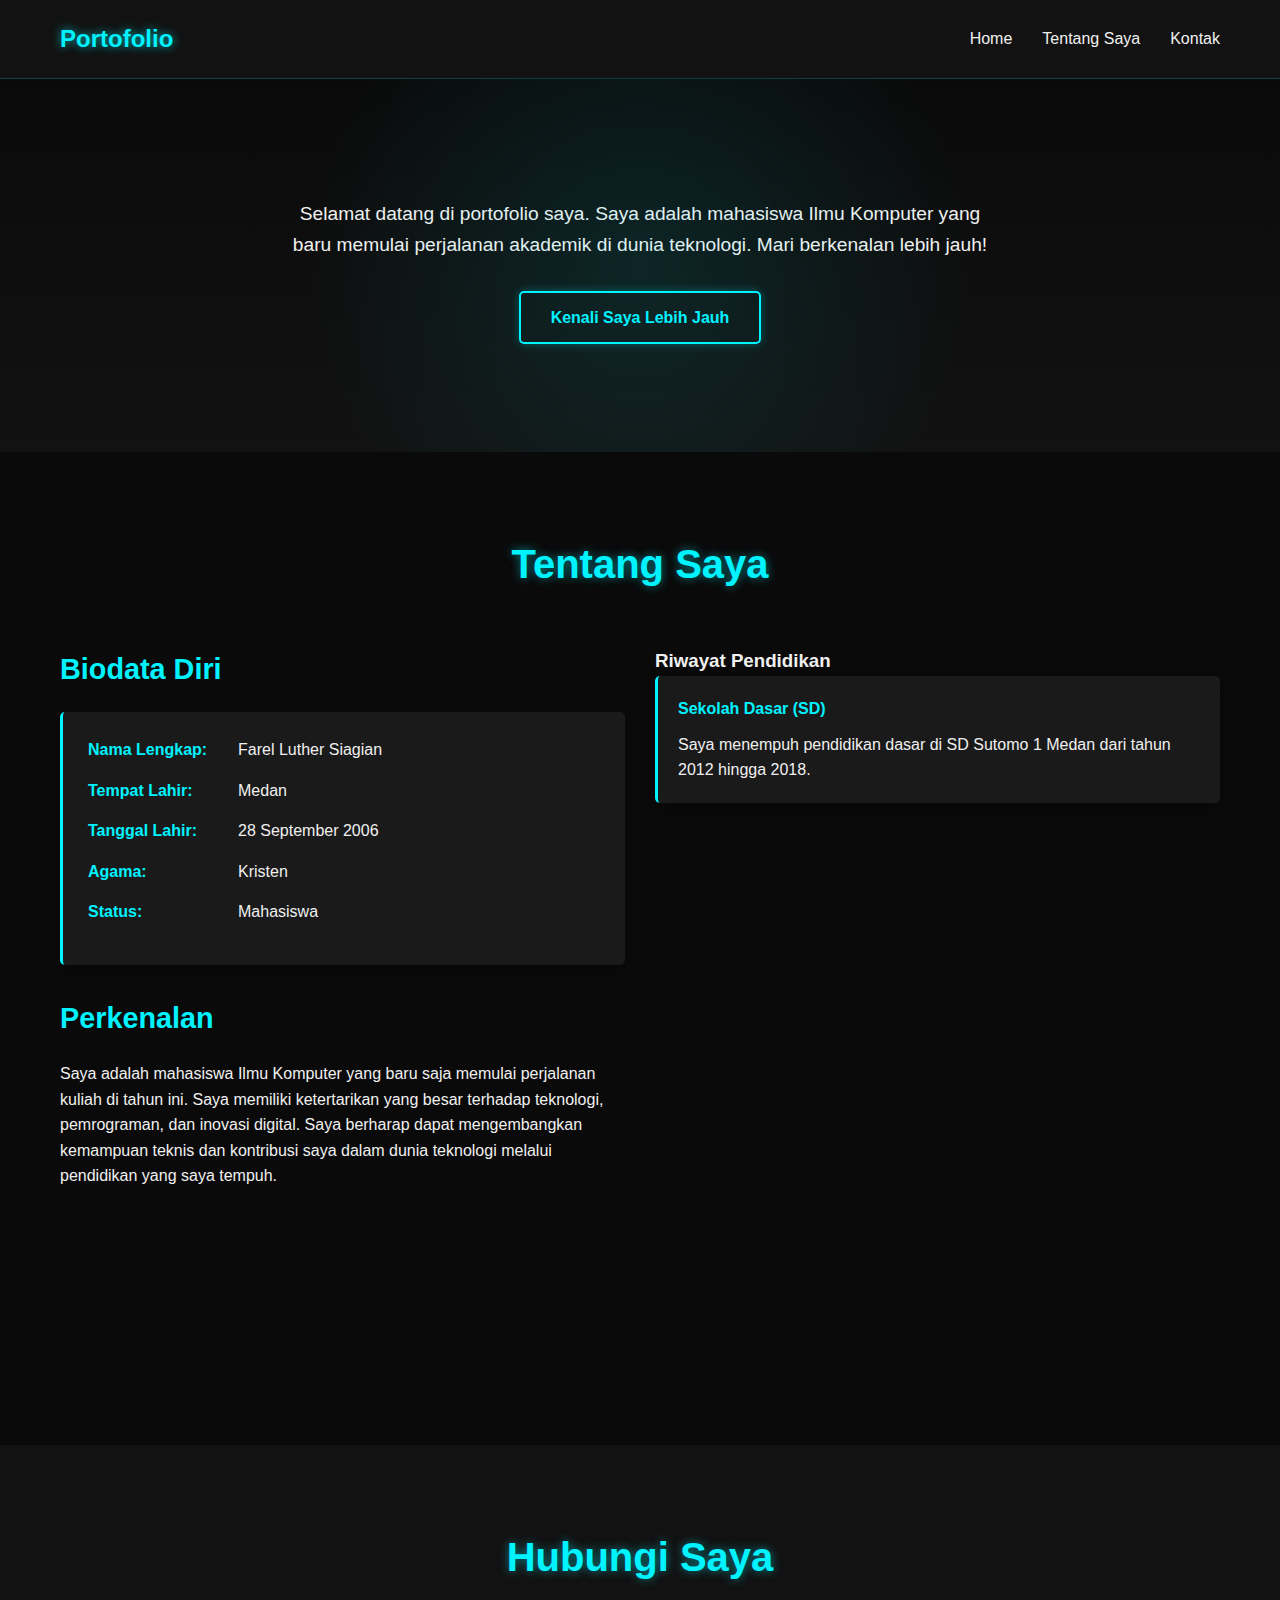
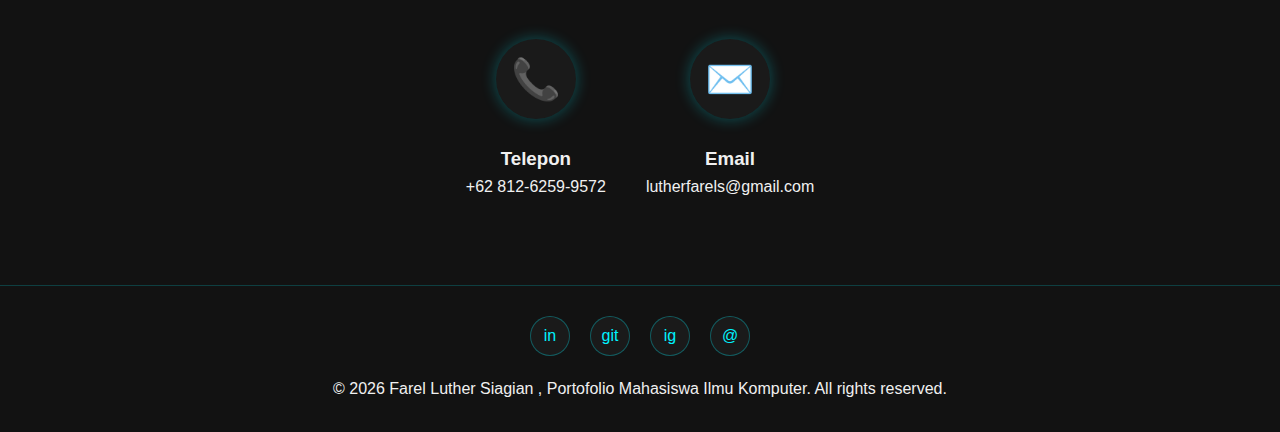
<file: Coding2an/index.html>
<!DOCTYPE html>
<html lang="id">
<head>
    <meta charset="UTF-8">
    <meta name="viewport" content="width=device-width, initial-scale=1.0">
    <title>Portofolio Mahasiswa Ilmu Komputer</title>
    <link rel="stylesheet" href="style.css">
</head>
<body>
    <header>
        <div class="container">
            <nav>
                <div class="logo">Portofolio</div>
                <ul class="nav-links">
                    <li><a href="#home">Home</a></li>
                    <li><a href="#about">Tentang Saya</a></li>
                    <li><a href="#contact">Kontak</a></li>
                </ul>
                <div class="hamburger">
                    <span></span>
                    <span></span>
                    <span></span>
                </div>
            </nav>
        </div>
    </header>

    <section id="home" class="hero">
        <div class="container">
            <h1>Halo, Saya Mahasiswa Ilmu Komputer</h1>
            <p>Selamat datang di portofolio saya. Saya adalah mahasiswa Ilmu Komputer yang baru memulai perjalanan akademik di dunia teknologi. Mari berkenalan lebih jauh!</p>
            <a href="#about" class="btn">Kenali Saya Lebih Jauh</a>
        </div>
    </section>

    <section id="about" class="about">
        <div class="container">
            <h2 class="section-title">Tentang Saya</h2>
            <div class="about-content">
                <div class="about-text">
                    <h3>Biodata Diri</h3>
                    <div class="biodata">
                        <div class="biodata-item">
                            <span class="biodata-label">Nama Lengkap:</span>
                            <span>Farel Luther Siagian</span>
                        </div>
                        <div class="biodata-item">
                            <span class="biodata-label">Tempat Lahir:</span>
                            <span>Medan</span>
                        </div>
                        <div class="biodata-item">
                            <span class="biodata-label">Tanggal Lahir:</span>
                            <span>28 September 2006</span>
                        </div>
                        <div class="biodata-item">
                            <span class="biodata-label">Agama:</span>
                            <span>Kristen</span>
                        </div>
                        <div class="biodata-item">
                            <span class="biodata-label">Status:</span>
                            <span>Mahasiswa</span>
                        </div>
                    </div>
                    
                    <h3>Perkenalan</h3>
                    <p>Saya adalah mahasiswa Ilmu Komputer yang baru saja memulai perjalanan kuliah di tahun ini. Saya memiliki ketertarikan yang besar terhadap teknologi, pemrograman, dan inovasi digital. Saya berharap dapat mengembangkan kemampuan teknis dan kontribusi saya dalam dunia teknologi melalui pendidikan yang saya tempuh.</p>
                </div>
                <div class="education-timeline">
                    <h3>Riwayat Pendidikan</h3>
                    <div class="timeline-item">
                        <h4>Sekolah Dasar (SD)</h4>
                        <p>Saya menempuh pendidikan dasar di SD Sutomo 1 Medan dari tahun 2012 hingga 2018.</p>
                    </div>
                    <div class="timeline-item">
                        <h4>Sekolah Menengah Pertama (SMP)</h4>
                        <p>Saya melanjutkan pendidikan di SMP Sutomo 1 Medan dari tahun 2018 hingga 2021. Di SMP, saya mulai tertarik dengan pemrograman sederhana karena ada mata pelajaran Lab. Komputer. Dan bahasa pemrograman yang saya adalah Phyton.</p>
                    </div>
                    <div class="timeline-item">
                        <h4>Sekolah Menengah Atas (SMA)</h4>
                        <p>Saya bersekolah di SMA Sutomo 1 Medan dari tahun 2021 hingga 2024 dengan jurusan IPA.</p>
                    </div>
                    <div class="timeline-item">
                        <h4>Perguruan Tinggi</h4>
                        <p>Saat ini saya sedang menempuh pendidikan S1 di Fakultas Matematika dan Ilmu Pengetahuan Alam, Universitas Negeri Medan. Saya baru saja memulai perjalanan ini dan sangat antusias untuk mempelajari lebih dalam tentang ilmu komputer dan teknologi terkini.</p>
                    </div>
                </div>
            </div>
        </div>
    </section>

    <section id="contact" class="contact">
        <div class="container">
            <h2 class="section-title">Hubungi Saya</h2>
            <div class="contact-info">
                <div class="contact-item">
                    <div class="contact-icon">📞</div>
                    <div class="contact-details">
                        <h3>Telepon</h3>
                        <p>+62 812-6259-9572</p>
                    </div>
                </div>
                <div class="contact-item">
                    <div class="contact-icon">✉️</div>
                    <div class="contact-details">
                        <h3>Email</h3>
                        <p>lutherfarels@gmail.com</p>
                    </div>
                </div>
            </div>
        </div>
    </section>

    <footer>
        <div class="container">
            <div class="social-links">
                <a href="#" aria-label="LinkedIn">in</a>
                <a href="#" aria-label="GitHub">git</a>
                <a href="#" aria-label="Instagram">ig</a>
                <a href="#" aria-label="Email">@</a>
            </div>
            <p>&copy; <span id="current-year">2025</span> Farel Luther Siagian , Portofolio Mahasiswa Ilmu Komputer. All rights reserved.</p>
        </div>
    </footer>

    <script src="script.js"></script>
</body>
</html>
</file>
<file: Coding2an/style.css>
/* CSS Variables */
:root {
    --primary-color: #0a0a0a;
    --secondary-color: #121212;
    --accent-color: #00f3ff;
    --text-color: #f0f0f0;
    --card-bg: #1a1a1a;
}

/* Reset dan Base Styles */
* {
    margin: 0;
    padding: 0;
    box-sizing: border-box;
    font-family: 'Segoe UI', Tahoma, Geneva, Verdana, sans-serif;
}

body {
    background-color: var(--primary-color);
    color: var(--text-color);
    line-height: 1.6;
    overflow-x: hidden;
}

.container {
    max-width: 1200px;
    margin: 0 auto;
    padding: 0 20px;
}

/* Header Styles */
header {
    background-color: var(--secondary-color);
    padding: 20px 0;
    border-bottom: 1px solid rgba(0, 243, 255, 0.2);
    position: sticky;
    top: 0;
    z-index: 100;
}

nav {
    display: flex;
    justify-content: space-between;
    align-items: center;
}

.logo {
    font-size: 1.5rem;
    font-weight: bold;
    color: var(--accent-color);
    text-shadow: 0 0 10px rgba(0, 243, 255, 0.7);
}

.nav-links {
    display: flex;
    list-style: none;
}

.nav-links li {
    margin-left: 30px;
}

.nav-links a {
    color: var(--text-color);
    text-decoration: none;
    transition: color 0.3s;
    position: relative;
}

.nav-links a:hover {
    color: var(--accent-color);
}

.nav-links a::after {
    content: '';
    position: absolute;
    width: 0;
    height: 2px;
    bottom: -5px;
    left: 0;
    background-color: var(--accent-color);
    transition: width 0.3s;
}

.nav-links a:hover::after {
    width: 100%;
}

.hamburger {
    display: none;
    flex-direction: column;
    cursor: pointer;
}

.hamburger span {
    width: 25px;
    height: 3px;
    background-color: var(--text-color);
    margin: 3px 0;
    transition: 0.3s;
}

/* Hero Section */
.hero {
    padding: 100px 0;
    text-align: center;
    background: linear-gradient(to bottom, var(--primary-color), var(--secondary-color));
    position: relative;
}

.hero::before {
    content: '';
    position: absolute;
    top: 0;
    left: 0;
    right: 0;
    bottom: 0;
    background: radial-gradient(circle at 50% 50%, rgba(0, 243, 255, 0.1) 0%, transparent 50%);
    pointer-events: none;
}

.hero h1 {
    font-size: 3rem;
    margin-bottom: 20px;
    color: var(--accent-color);
    text-shadow: 0 0 15px rgba(0, 243, 255, 0.5);
    animation: glow 2s ease-in-out infinite alternate;
}

@keyframes glow {
    from {
        text-shadow: 0 0 15px rgba(0, 243, 255, 0.5);
    }
    to {
        text-shadow: 0 0 20px rgba(0, 243, 255, 0.8), 0 0 30px rgba(0, 243, 255, 0.6);
    }
}

.hero p {
    font-size: 1.2rem;
    max-width: 700px;
    margin: 0 auto 30px;
}

.btn {
    display: inline-block;
    padding: 12px 30px;
    background-color: transparent;
    color: var(--accent-color);
    border: 2px solid var(--accent-color);
    border-radius: 5px;
    text-decoration: none;
    font-weight: bold;
    transition: all 0.3s;
    box-shadow: 0 0 10px rgba(0, 243, 255, 0.3);
    cursor: pointer;
    position: relative;
    overflow: hidden;
}

.btn::before {
    content: '';
    position: absolute;
    top: 0;
    left: -100%;
    width: 100%;
    height: 100%;
    background: linear-gradient(90deg, transparent, rgba(0, 243, 255, 0.2), transparent);
    transition: 0.5s;
}

.btn:hover::before {
    left: 100%;
}

.btn:hover {
    background-color: var(--accent-color);
    color: var(--primary-color);
    box-shadow: 0 0 20px rgba(0, 243, 255, 0.7);
    transform: translateY(-3px);
}

/* Section Styles */
section {
    padding: 80px 0;
}

.section-title {
    text-align: center;
    margin-bottom: 50px;
    color: var(--accent-color);
    font-size: 2.5rem;
    text-shadow: 0 0 10px rgba(0, 243, 255, 0.5);
}

/* About Section */
.about-content {
    display: flex;
    flex-wrap: wrap;
    justify-content: space-between;
    align-items: flex-start;
}

.about-text {
    flex: 1;
    min-width: 300px;
    padding-right: 30px;
}

.about-text h3 {
    color: var(--accent-color);
    margin-bottom: 20px;
    font-size: 1.8rem;
}

.biodata {
    background-color: var(--card-bg);
    padding: 25px;
    border-radius: 5px;
    margin-bottom: 30px;
    border-left: 3px solid var(--accent-color);
    box-shadow: 0 5px 15px rgba(0, 0, 0, 0.3);
}

.biodata-item {
    margin-bottom: 15px;
    display: flex;
}

.biodata-label {
    font-weight: bold;
    color: var(--accent-color);
    min-width: 150px;
}

.education-timeline {
    flex: 1;
    min-width: 300px;
    position: relative;
}

.timeline-item {
    background-color: var(--card-bg);
    padding: 20px;
    margin-bottom: 20px;
    border-radius: 5px;
    border-left: 3px solid var(--accent-color);
    box-shadow: 0 5px 15px rgba(0, 0, 0, 0.3);
    transition: transform 0.3s, box-shadow 0.3s;
    opacity: 0;
    transform: translateY(20px);
}

.timeline-item.visible {
    opacity: 1;
    transform: translateY(0);
}

.timeline-item:hover {
    transform: translateY(-5px);
    box-shadow: 0 8px 20px rgba(0, 243, 255, 0.2);
}

.timeline-item h4 {
    color: var(--accent-color);
    margin-bottom: 10px;
}

/* Contact Section */
.contact {
    text-align: center;
    background-color: var(--secondary-color);
}

.contact-info {
    display: flex;
    justify-content: center;
    flex-wrap: wrap;
    gap: 40px;
    margin-top: 40px;
}

.contact-item {
    display: flex;
    flex-direction: column;
    align-items: center;
    text-align: center;
}

.contact-icon {
    font-size: 2.5rem;
    color: var(--accent-color);
    margin-bottom: 15px;
    width: 80px;
    height: 80px;
    display: flex;
    align-items: center;
    justify-content: center;
    border-radius: 50%;
    background-color: var(--card-bg);
    box-shadow: 0 0 15px rgba(0, 243, 255, 0.3);
    transition: all 0.3s;
}

.contact-item:hover .contact-icon {
    transform: translateY(-5px);
    box-shadow: 0 0 20px rgba(0, 243, 255, 0.5);
}

.contact-details {
    margin-top: 10px;
}

.contact-details p {
    margin-bottom: 5px;
}

/* Footer */
footer {
    background-color: var(--secondary-color);
    padding: 30px 0;
    text-align: center;
    border-top: 1px solid rgba(0, 243, 255, 0.2);
}

.social-links {
    display: flex;
    justify-content: center;
    margin-bottom: 20px;
}

.social-links a {
    display: inline-flex;
    align-items: center;
    justify-content: center;
    width: 40px;
    height: 40px;
    background-color: var(--card-bg);
    color: var(--accent-color);
    border-radius: 50%;
    margin: 0 10px;
    text-decoration: none;
    transition: all 0.3s;
    border: 1px solid rgba(0, 243, 255, 0.3);
}

.social-links a:hover {
    background-color: var(--accent-color);
    color: var(--primary-color);
    transform: translateY(-3px);
    box-shadow: 0 5px 15px rgba(0, 243, 255, 0.4);
}

/* Responsive Design */
@media (max-width: 768px) {
    .nav-links {
        display: none;
        position: absolute;
        top: 70px;
        left: 0;
        width: 100%;
        background-color: var(--secondary-color);
        flex-direction: column;
        padding: 20px;
        box-shadow: 0 5px 10px rgba(0, 0, 0, 0.3);
    }

    .nav-links.active {
        display: flex;
    }

    .nav-links li {
        margin: 10px 0;
    }

    .hamburger {
        display: flex;
    }

    .hamburger.active span:nth-child(1) {
        transform: rotate(-45deg) translate(-5px, 6px);
    }

    .hamburger.active span:nth-child(2) {
        opacity: 0;
    }

    .hamburger.active span:nth-child(3) {
        transform: rotate(45deg) translate(-5px, -6px);
    }

    .hero h1 {
        font-size: 2.2rem;
    }

    .about-content {
        flex-direction: column;
    }

    .about-text {
        padding-right: 0;
        margin-bottom: 40px;
    }

    .section-title {
        font-size: 2rem;
    }

    .contact-info {
        flex-direction: column;
        gap: 30px;
    }

    .biodata-item {
        flex-direction: column;
    }

    .biodata-label {
        min-width: auto;
        margin-bottom: 5px;
    }
}
</file>
